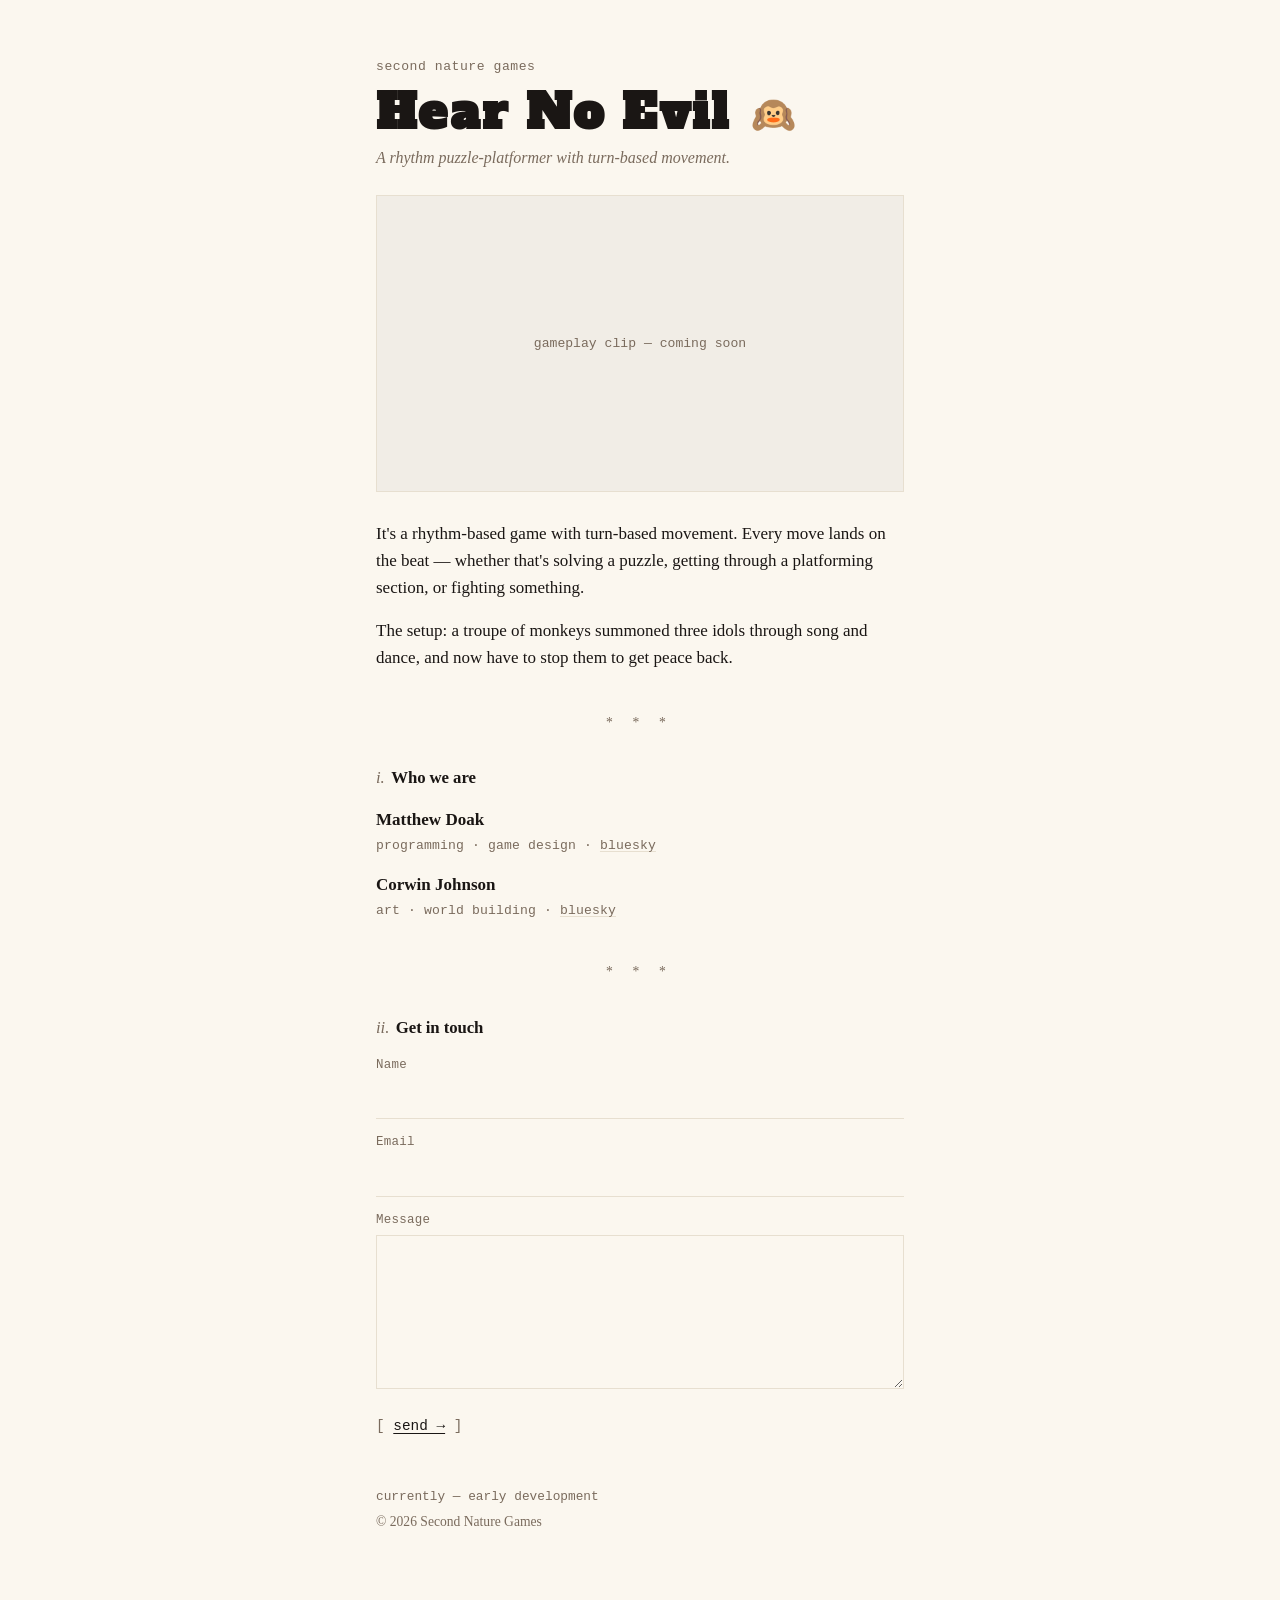
<file: index.html>
<!doctype html>
<html lang="en">
  <head>
    <meta charset="utf-8" />
    <meta name="viewport" content="width=device-width, initial-scale=1" />
    <title>Hear No Evil — Second Nature Games</title>
    <meta
      name="description"
      content="Hear No Evil is a rhythm-based game with turn-based movement, made by Matt Doak and Corwin Johnson."
    />
    <meta name="theme-color" content="#fbf7ef" />

    <meta property="og:title" content="Hear No Evil — Second Nature Games" />
    <meta
      property="og:description"
      content="A rhythm-based game with turn-based movement, made by Matt Doak and Corwin Johnson."
    />
    <meta property="og:type" content="website" />

    <link rel="preconnect" href="https://fonts.googleapis.com" />
    <link rel="preconnect" href="https://fonts.gstatic.com" crossorigin />
    <link
      href="https://fonts.googleapis.com/css2?family=Alfa+Slab+One&display=swap"
      rel="stylesheet"
    />
    <link rel="stylesheet" href="styles.css" />
  </head>
  <body>
    <main>
      <p class="imprint">second nature games</p>
      <h1 class="game-title">Hear No Evil&nbsp;<span class="game-title-emoji" role="img" aria-label="hear-no-evil monkey">🙉</span></h1>
      <p class="byline">A rhythm puzzle-platformer with turn-based movement.</p>

      <div class="clip" aria-label="Gameplay clip placeholder">
        <!--
          Drop in the gameplay clip here when ready, e.g.:
            <iframe src="https://www.youtube.com/embed/VIDEO_ID"
              title="Hear No Evil gameplay"
              allow="accelerometer; autoplay; clipboard-write; encrypted-media; gyroscope; picture-in-picture"
              allowfullscreen></iframe>
          …or a self-hosted <video src="..."> tag. The container is already 16:9.
        -->
        <div class="clip-placeholder">
          <span>gameplay clip — coming soon</span>
        </div>
      </div>

      <p>
        It's a rhythm-based game with turn-based movement. Every move lands on
        the beat — whether that's solving a puzzle, getting through a
        platforming section, or fighting something.
      </p>

      <p>
        The setup: a troupe of monkeys summoned three idols through song and
        dance, and now have to stop them to get peace back.
      </p>

      <div class="rule" aria-hidden="true">* * *</div>

      <h2>Who we are</h2>

      <ul class="people">
        <li>
          <strong>Matthew Doak</strong>
          <span class="role"
            >programming · game design ·
            <a
              href="https://bsky.app/profile/hearnoevilgame.bsky.social"
              rel="noopener"
              target="_blank"
              >bluesky</a
            ></span
          >
        </li>
        <li>
          <strong>Corwin Johnson</strong>
          <span class="role"
            >art · world building ·
            <a
              href="https://bsky.app/profile/compasscult.bsky.social"
              rel="noopener"
              target="_blank"
              >bluesky</a
            ></span
          >
        </li>
      </ul>

      <div class="rule" aria-hidden="true">* * *</div>

      <h2>Get in touch</h2>

      <!--
        Netlify Forms: data-netlify="true" makes Netlify detect this on deploy.
        Notification recipient is set in the Netlify dashboard →
        Forms → contact → Form notifications.
      -->
      <form
        name="contact"
        method="POST"
        data-netlify="true"
        netlify-honeypot="bot-field"
        action="/thanks"
      >
        <input type="hidden" name="form-name" value="contact" />
        <p class="hp">
          <label
            >Leave this field empty: <input name="bot-field" tabindex="-1"
          /></label>
        </p>

        <p>
          <label for="name">Name</label>
          <input id="name" name="name" type="text" required autocomplete="name" />
        </p>

        <p>
          <label for="email">Email</label>
          <input
            id="email"
            name="email"
            type="email"
            required
            autocomplete="email"
          />
        </p>

        <p>
          <label for="message">Message</label>
          <textarea id="message" name="message" rows="5" required></textarea>
        </p>

        <p>
          <button type="submit"><span>send →</span></button>
        </p>
      </form>

      <footer class="colophon">
        <!-- Update this line by hand as the project changes. -->
        <p class="now">currently — early development</p>
        <p>© <span id="year">2026</span> Second Nature Games</p>
      </footer>
    </main>

    <script>
      document.getElementById("year").textContent = new Date().getFullYear();
    </script>
  </body>
</html>
</file>
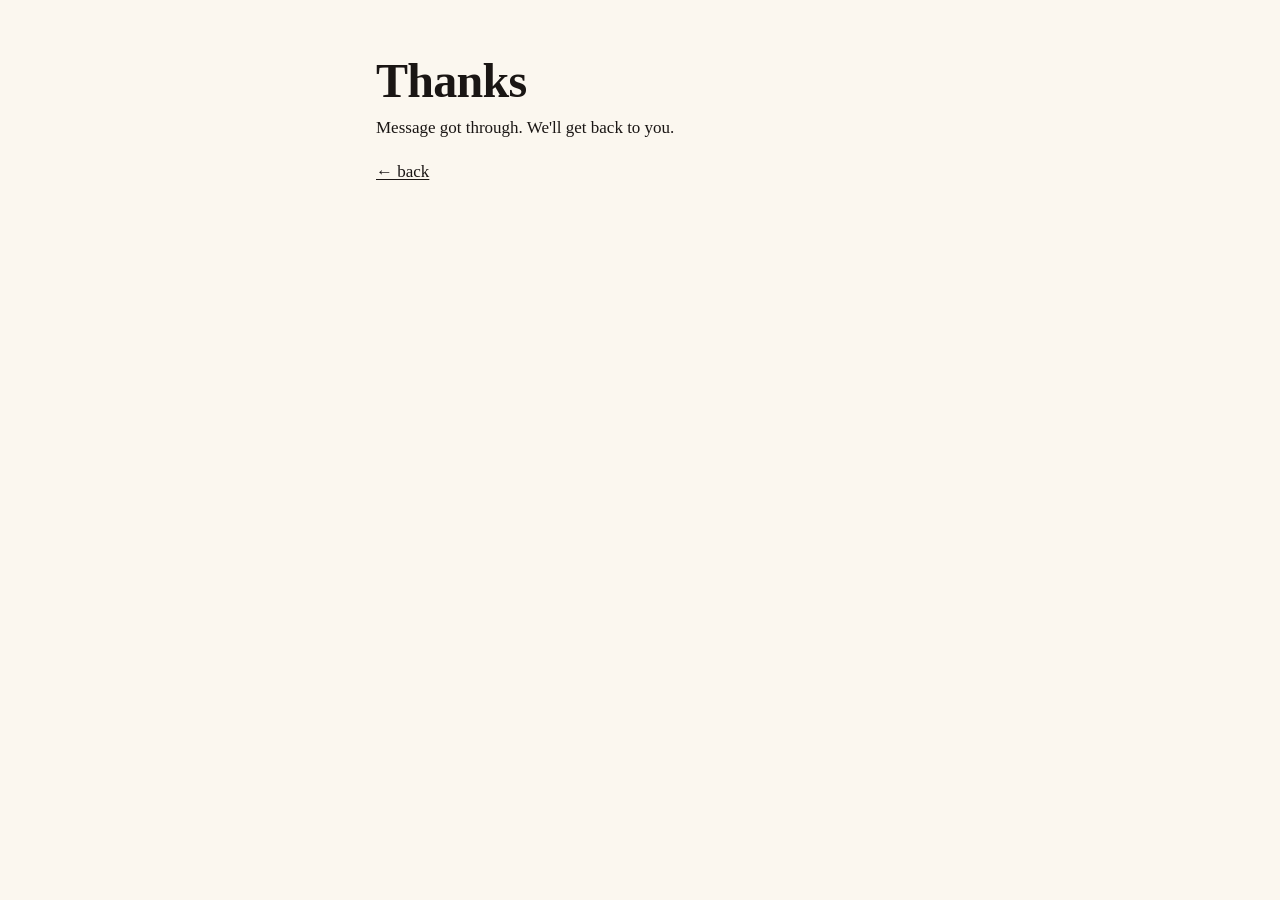
<file: thanks.html>
<!doctype html>
<html lang="en">
  <head>
    <meta charset="utf-8" />
    <meta name="viewport" content="width=device-width, initial-scale=1" />
    <title>Thanks — Second Nature Games</title>
    <meta name="robots" content="noindex" />
    <link rel="stylesheet" href="styles.css" />
  </head>
  <body>
    <main>
      <h1>Thanks</h1>
      <p>Message got through. We'll get back to you.</p>
      <p><a href="/">← back</a></p>
    </main>
  </body>
</html>
</file>
<file: styles.css>
/*
 * Second Nature Games — quiet personal-page styling with a few small quirks:
 *  - roman-numeral section prefixes (CSS counter)
 *  - asterism dividers between sections
 *  - mixed serif body + monospace asides (roles, status, button)
 */

:root {
  --bg: #fbf7ef;
  --ink: #1a1614;
  --ink-dim: #7a6b5d;
  --rule: #e7dfd0;
  --link: #1a1614;

  --font-serif: ui-serif, Georgia, Cambria, "Times New Roman", Times, serif;
  --font-mono: ui-monospace, "SF Mono", Menlo, Consolas, "Liberation Mono",
    monospace;
  --font-display: "Alfa Slab One", var(--font-serif);
}

@media (prefers-color-scheme: dark) {
  :root {
    --bg: #15130f;
    --ink: #e8e1d3;
    --ink-dim: #8a8175;
    --rule: #2a2620;
    --link: #e8e1d3;
  }
}

*,
*::before,
*::after {
  box-sizing: border-box;
}

html {
  scroll-behavior: smooth;
}

body {
  margin: 0;
  background: var(--bg);
  color: var(--ink);
  font-family: var(--font-serif);
  font-size: 17px;
  line-height: 1.6;
  -webkit-font-smoothing: antialiased;
  -moz-osx-font-smoothing: grayscale;
}

main {
  max-width: 36rem;
  margin: 0 auto;
  padding: 3.5rem 1.5rem 4rem;
  counter-reset: section;
}

p {
  margin: 0 0 1rem;
}

a {
  color: var(--link);
  text-decoration: underline;
  text-underline-offset: 2px;
  text-decoration-thickness: 1px;
}

a:hover {
  text-decoration-thickness: 2px;
}

:focus-visible {
  outline: 2px solid var(--ink);
  outline-offset: 3px;
}

em {
  font-style: italic;
}

/* ----- headings ----- */
h1,
h2 {
  font-weight: 600;
  letter-spacing: -0.005em;
  margin: 0;
}

h1 {
  font-size: clamp(2.25rem, 6vw, 3rem);
  line-height: 1.05;
  letter-spacing: -0.015em;
  margin: 0 0 0.5rem;
}

/* Alfa Slab One — heavy chunky slab serif, for the game title only.
   Single-weight font, so we use positive letter-spacing to lighten its visual
   density rather than reach for a lighter cut that doesn't exist. */
.game-title {
  font-family: var(--font-display);
  letter-spacing: 0.05em;
  line-height: 1.05;
}

.game-title-emoji {
  font-family: "Apple Color Emoji", "Segoe UI Emoji", "Noto Color Emoji",
    emoji, sans-serif;
  font-size: 0.75em;
  vertical-align: 0.05em;
  margin-left: 0.1em;
}

/* small imprint above the title — studio name, dim and quiet */
.imprint {
  font-family: var(--font-mono);
  font-size: 0.82rem;
  color: var(--ink-dim);
  letter-spacing: 0.04em;
  margin: 0 0 0.6rem;
}

/* attribution line under the title */
.byline {
  font-style: italic;
  color: var(--ink-dim);
  font-size: 1rem;
  margin: 0 0 1.5rem;
}

h2 {
  font-size: 1.05rem;
  margin: 0 0 0.85rem;
  counter-increment: section;
}

h2::before {
  content: counter(section, lower-roman) ". ";
  color: var(--ink-dim);
  font-style: italic;
  font-weight: 400;
  margin-right: 0.15rem;
}

/* ----- asterism dividers ----- */
.rule {
  text-align: center;
  color: var(--ink-dim);
  letter-spacing: 0.6em;
  font-size: 0.85rem;
  margin: 2.5rem 0 2rem;
  user-select: none;
}

/* ----- video clip ----- */
.clip {
  position: relative;
  width: 100%;
  aspect-ratio: 16 / 9;
  margin: 1.5rem 0 1.75rem;
  background: rgba(0, 0, 0, 0.04);
  border: 1px solid var(--rule);
}

@media (prefers-color-scheme: dark) {
  .clip {
    background: rgba(255, 255, 255, 0.03);
  }
}

.clip iframe,
.clip video {
  position: absolute;
  inset: 0;
  width: 100%;
  height: 100%;
  border: 0;
}

.clip-placeholder {
  position: absolute;
  inset: 0;
  display: flex;
  align-items: center;
  justify-content: center;
  color: var(--ink-dim);
  font-family: var(--font-mono);
  font-size: 0.82rem;
}

/* ----- people ----- */
.people {
  list-style: none;
  padding: 0;
  margin: 0 0 1rem;
}

.people li {
  margin: 0 0 0.9rem;
}

.people .role {
  display: block;
  font-family: var(--font-mono);
  font-size: 0.82rem;
  color: var(--ink-dim);
  margin-top: 0.15rem;
  letter-spacing: 0.01em;
}

.people .role a {
  color: var(--ink-dim);
  text-decoration-color: var(--rule);
}

.people .role a:hover {
  color: var(--ink);
  text-decoration-color: var(--ink);
}

/* ----- contact form ----- */
form {
  margin-top: 0.5rem;
}

form p {
  margin: 0 0 0.9rem;
}

form label {
  display: block;
  font-family: var(--font-mono);
  font-size: 0.78rem;
  color: var(--ink-dim);
  margin-bottom: 0.25rem;
  letter-spacing: 0.02em;
}

form input,
form textarea {
  width: 100%;
  font: inherit;
  color: var(--ink);
  background: transparent;
  border: 0;
  border-bottom: 1px solid var(--rule);
  padding: 0.35rem 0;
  border-radius: 0;
}

form textarea {
  resize: vertical;
  min-height: 6rem;
  border: 1px solid var(--rule);
  padding: 0.5rem;
}

form input:focus,
form textarea:focus {
  outline: none;
  border-color: var(--ink);
}

/* bracketed text-link button — [ send → ] */
form button {
  font-family: var(--font-mono);
  font-size: 0.9rem;
  color: var(--ink);
  background: transparent;
  border: 0;
  padding: 0.25rem 0;
  cursor: pointer;
  text-decoration: none;
}

form button::before {
  content: "[ ";
  color: var(--ink-dim);
}

form button::after {
  content: " ]";
  color: var(--ink-dim);
}

form button span {
  text-decoration: underline;
  text-underline-offset: 3px;
}

form button:hover span {
  text-decoration-thickness: 2px;
}

.hp {
  position: absolute;
  left: -9999px;
  width: 1px;
  height: 1px;
  overflow: hidden;
}

/* ----- colophon ----- */
.colophon {
  margin-top: 3rem;
  color: var(--ink-dim);
  font-size: 0.85rem;
}

.colophon p {
  margin: 0 0 0.25rem;
}

.colophon .now {
  font-family: var(--font-mono);
  font-size: 0.8rem;
}
</file>
